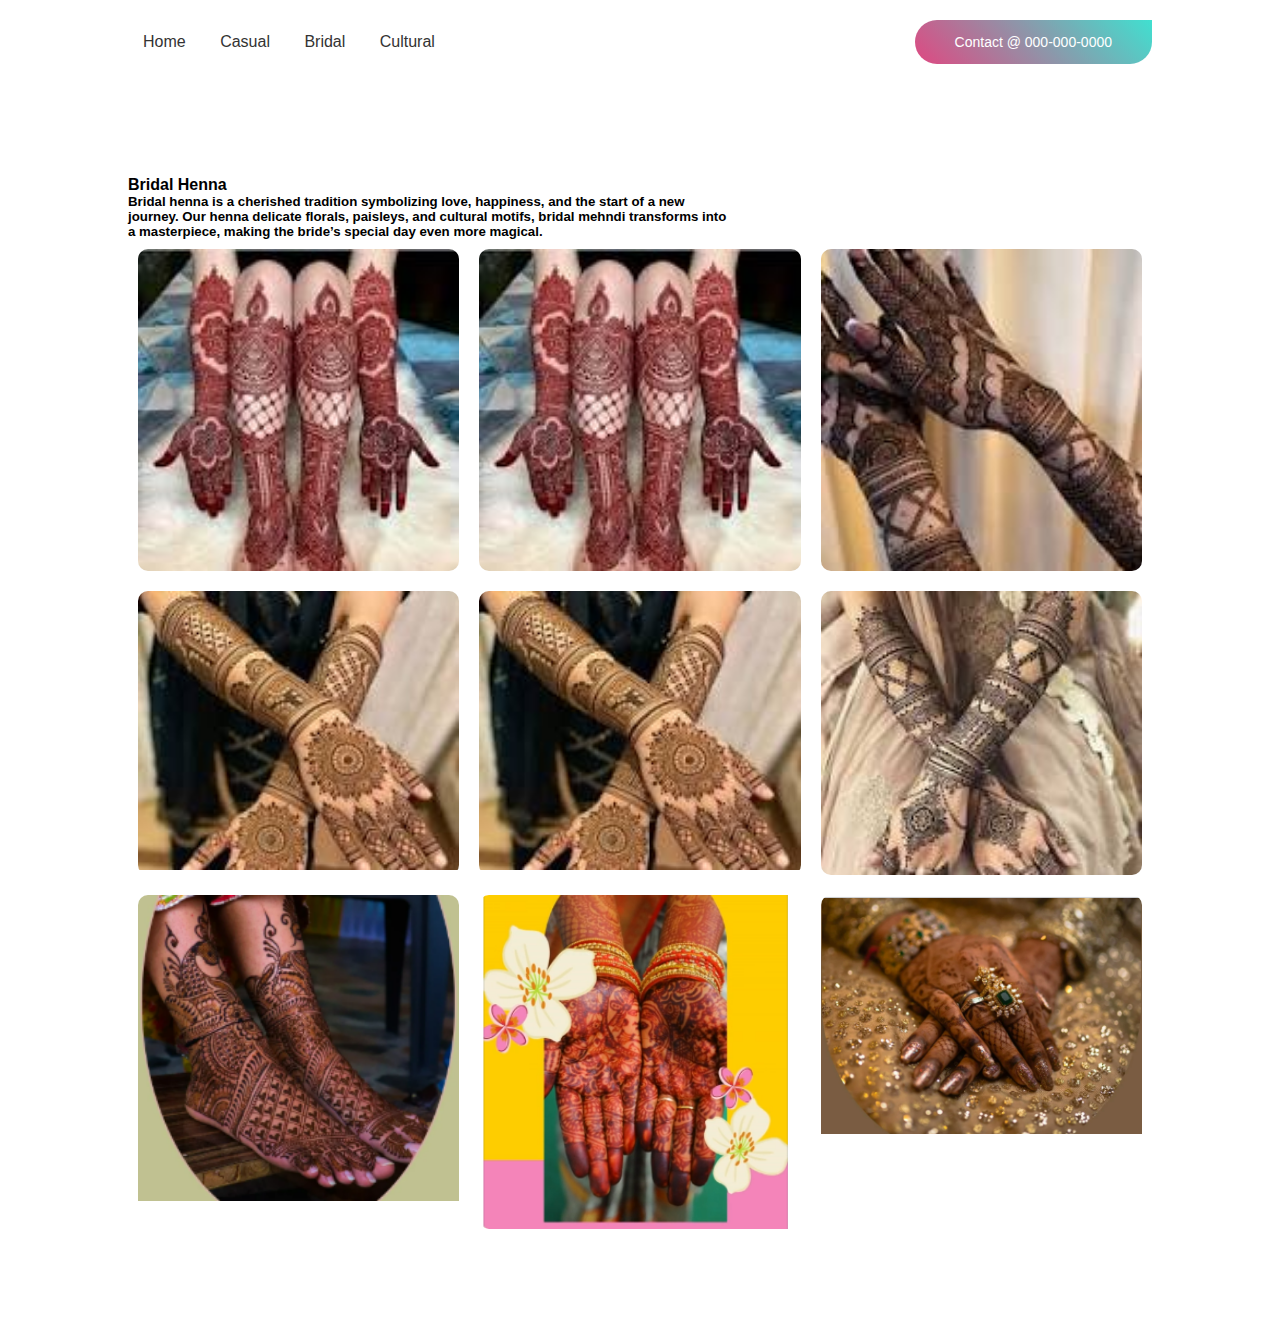
<file: Bridal.html>
<!DOCTYPE html>
<html xmlns="http://www.w3.org/1999/xhtml" lang="en" xml:lang="en">
<head>
    <meta charset="UTF-8" />
    <meta name="viewport" content="width=device-width, initial-scale=1.0" />
    <title>Henna</title>
    <link rel="stylesheet" href="style.css" />
</head>
<body>
    <div class="hero">
        <nav>
            <ul>
                <li><a href="index.html">Home</a></li> 
                <li><a href="Casual.html">Casual</a></li> 
                <li><a href="Bridal.html">Bridal</a></li> 
                <li><a href="Cultural.html">Cultural</a></li>
            </ul>
            <div>
                <a href="tel:0000000000" class="btn">Contact @ 000-000-0000</a>
            </div>
        </nav>
        <div class="content">
            <h4>Bridal Henna</h4>
            <h5>Bridal henna is a cherished tradition symbolizing love, happiness, and the start of a new journey. Our henna delicate florals, paisleys, and cultural motifs, bridal mehndi transforms into a masterpiece, making the bride’s special day even more magical.</h5>
        </div>
        <main>
            <section class="onethird">
                <img src="images/Bridal 1.png" class="feature-img anims">
            </section>
            <section class="onethird">
                <img src="images/Bridal 2.png" class="feature-img anims">
            </section>
            <section class="onethird">
                <img src="images/Bridal 3.png" class="feature-img anims">
            </section>
            <section class="onethird">
                <img src="images/Bridal 4.png" class="feature-img anims">
            </section>
            <section class="onethird">
                <img src="images/Bridal 5.png" class="feature-img anims">
            </section>
            <section class="onethird">
                <img src="images/Bridal 6.png" class="feature-img anims">
            </section>
            <section class="onethird">
                <img src="images/Bridal 7.png" class="feature-img anims">
            </section>
            <section class="onethird">
                <img src="images/Bridal 8.png" class="feature-img anims">
            </section>
            <section class="onethird">
                <img src="images/Bridal 9.png" class="feature-img anims">
            </section>
        </main>
    </div>
    <a href="https://aziziyah.net" class="btn anim">© 2025 aziziyah.net | All Rights Reserved</a>
</body>
</html>
</file>
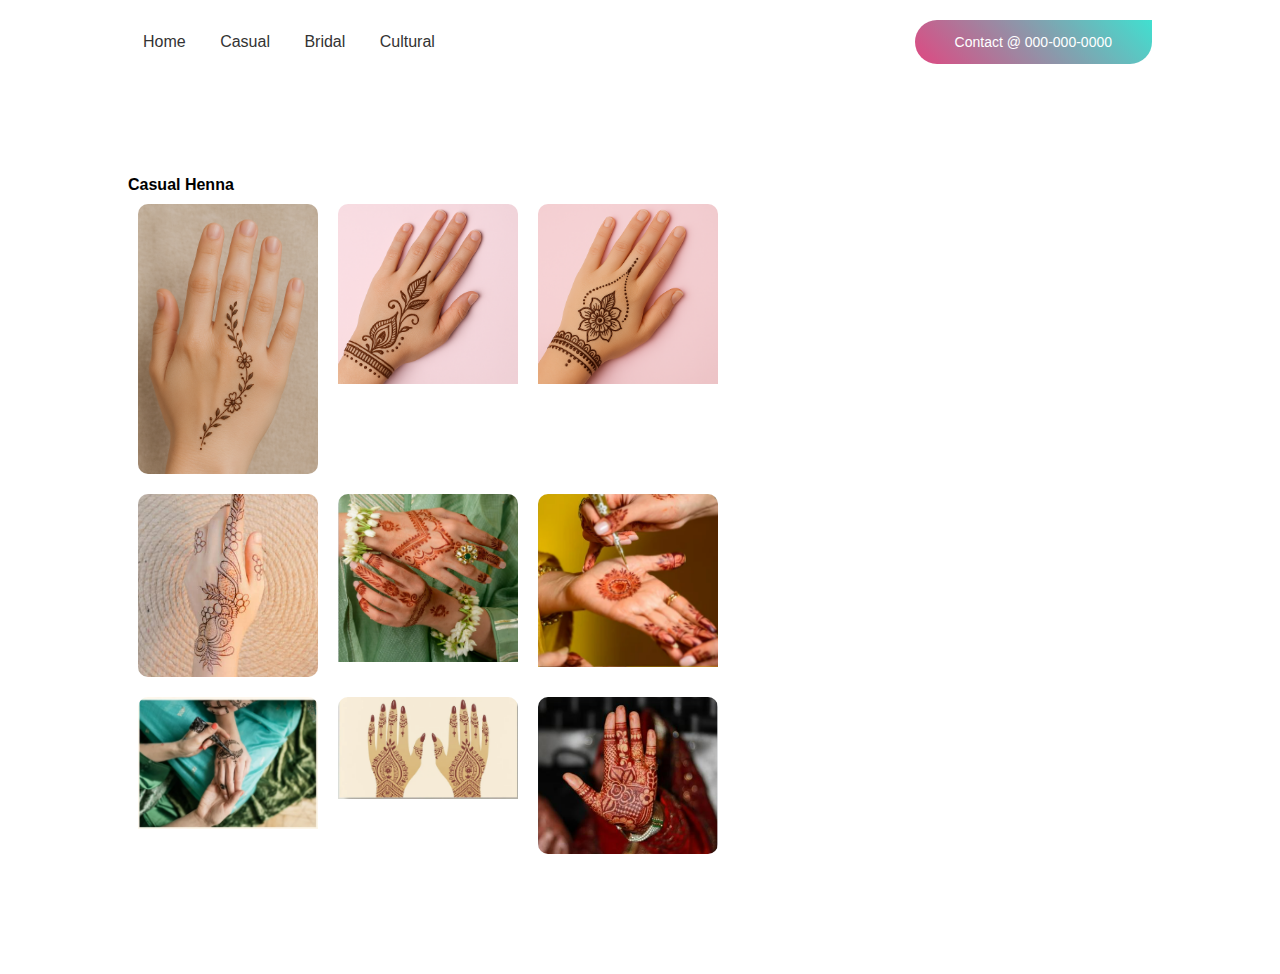
<file: Casual.html>
<!DOCTYPE html>
<html xmlns="http://www.w3.org/1999/xhtml" lang="en" xml:lang="en">
<head>
    <meta charset="UTF-8" />
    <meta name="viewport" content="width=device-width, initial-scale=1.0" />
    <title>Henna</title>
    <link rel="stylesheet" href="style.css" />
</head>
<body>
    <div class="hero">
        <nav>
            <ul>
                <li><a href="index.html">Home</a></li> 
                <li><a href="Casual.html">Casual</a></li> 
                <li><a href="Bridal.html">Bridal</a></li> 
                <li><a href="Cultural.html">Cultural</a></li>
            </ul>
            <div>
                <a href="tel:0000000000" class="btn">Contact @ 000-000-0000</a>
                
            </div>
        </nav>
        <div class="content">
            <h4>Casual Henna</h4>
            <main>
                <section class="onethird">
                    <img src="images/1.png" class="feature-img anims">
                </section>
                <section class="onethird">
                    <img src="images/2.png" class="feature-img anims">
                </section>
                <section class="onethird">
                    <img src="images/3.png" class="feature-img anims">
                </section>
                <section class="onethird">
                    <img src="images/4.png" class="feature-img anims">
                </section>
                <section class="onethird">
                    <img src="images/5.png" class="feature-img anims">
                </section>
                <section class="onethird">
                    <img src="images/6.png" class="feature-img anims">
                </section>
                <section class="onethird">
                    <img src="images/7.png" class="feature-img anims">
                </section>
                <section class="onethird">
                    <img src="images/8.png" class="feature-img anims">
                </section>
                <section class="onethird">
                    <img src="images/9.png" class="feature-img anims">
                </section>
            </main>
        </div>
    </div>
    <a href="https://aziziyah.net" class="btn anim">© 2026 aziziyah.net | All Rights Reserved</a>
</body>
</html>
</file>
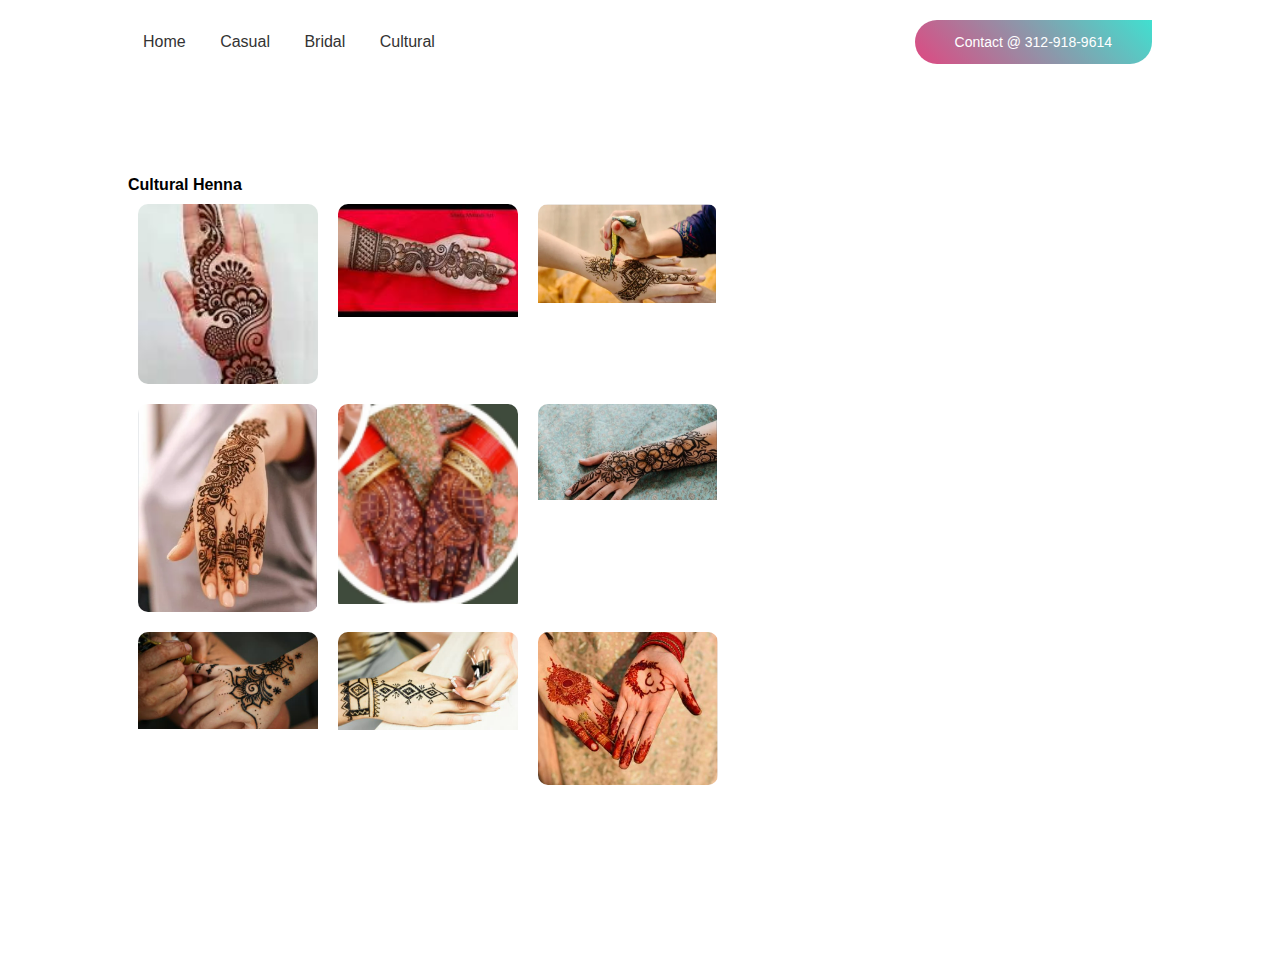
<file: Cultural.html>
<!DOCTYPE html>
<html xmlns="http://www.w3.org/1999/xhtml" lang="en" xml:lang="en">
<head>
    <meta charset="UTF-8" />
    <meta name="viewport" content="width=device-width, initial-scale=1.0" />
    <title>Henna</title>
    <link rel="stylesheet" href="style.css" />
</head>
<body>
    <div class="hero">
        <nav>
            <ul>
                <li><a href="index.html">Home</a></li> 
                <li><a href="Casual.html">Casual</a></li> 
                <li><a href="Bridal.html">Bridal</a></li> 
                <li><a href="Cultural.html">Cultural</a></li>
            </ul>
            <div>
                <a href="tel:3129189614" class="btn">Contact @ 312-918-9614</a>
            </div>
        </nav>
        <div class="content">
            <h4>Cultural Henna</h4>
            <main>
                <section class="onethird">
                    <img src="images/Cultural 1.png" class="feature-img anims">
                </section>
                <section class="onethird">
                    <img src="images/Cultural 2.png" class="feature-img anims">
                </section>
                <section class="onethird">
                    <img src="images/Cultural 3.png" class="feature-img anims">
                </section>
                <section class="onethird">
                    <img src="images/Cultural 4.png" class="feature-img anims">
                </section>
                <section class="onethird">
                    <img src="images/Cultural 5.png" class="feature-img anims">
                </section>
                <section class="onethird">
                    <img src="images/Cultural 6.png" class="feature-img anims">
                </section>
                <section class="onethird">
                    <img src="images/Cultural 7.png" class="feature-img anims">
                </section>
                <section class="onethird">
                    <img src="images/Cultural 8.png" class="feature-img anims">
                </section>
                <section class="onethird">
                    <img src="images/Cultural 9.png" class="feature-img anims">
                </section>
            </main>
        </div>
    </div>
    <a href="https://aziziyah.net" class="btn anim">© 2025 aziziyah.net | All Rights Reserved</a>
</body>
</html>
</file>
<file: style.css>
/* Global reset */
* {
    margin: 0;
    padding: 0;
    font-family: 'Poppins', sans-serif;
    box-sizing: border-box;
}

/* Hero area styling */
.hero {
    width: 100%;
    min-height: 100vh;
   /* background-image: url(images/back-image.png);*/
    background-size: cover;
    background-position: center;
    overflow: hidden;
    padding: 10px 10%;
    position: relative;
}

/* Navigation styling */
nav {
    padding: 10px 0;
    display: flex;
    align-items: center;
    justify-content: space-between;
}
.logo {
    width: 140px;
}
nav ul li {
    display: inline-block;
    list-style: none;
    margin: 10px 15px;
}
nav ul li a {
    color: #333;
    text-decoration: none;
    font-weight: 400;
}
.login-btn {
    text-decoration: none;
    color: #333;
    margin-right: 15px;
    font-weight: 400;
}

/* Button styling */
.btn {
    display: inline-block;
    text-decoration: none;
    padding: 14px 40px;
    color: #fff;
    background-image: linear-gradient(45deg, #df4881, #40E0D0);
    font-size: 14px;
    border-radius: 30px;
    border-top-right-radius: 0;
    transition: 0.5s;
}
.btn:hover {
    border-top-right-radius: 30px;
}

/* Content styling */
.content {
    margin-top: 10%;
    max-width: 600px;
}
.content h1 {
    font-size: 70px;
    color: #222;
}
.content p {
    margin: 10px 0 30px;
    color: #333;
    animation-delay: 0.5s;
}
.content .btn {
    padding: 15px 80px;
    font-size: 16px;
    animation-delay: 1s;
}

/* Default feature image style (used for hero areas or other absolute positioned images) */
.feature-img {
    width: 350px;
    position: absolute;
    bottom: 0;
    right: 10%;
}

/* Consolidate duplicate animation-delay rules */
.feature-img.anim,
.feature-img.anims {
    animation-delay: 1.5s;
}

/* Animation effect */
.anim {
    opacity: 0;
    transform: translateY(30px);
    animation: moveup 0.5s linear forwards;
}
@keyframes moveup {
    100% {
        opacity: 1;
        transform: translateY(0px);
    }
}

/* Main layout for sections */
main {
    display: flex;
    justify-content: space-between;
    flex-wrap: wrap;
}

.onethird {
    flex: 0 0 calc(33.33% - 20px);  /* Each takes about one-third of the row with margin consideration */
    margin: 10px;
}

/* 
   Override for feature images inside main sections.
   This rule resets the absolute positioning so that the images flow normally within each .onethird container.
*/
main .onethird .feature-img {
    position: static; /* Remove absolute positioning */
    width: 100%;      /* Let it fill the container responsively */
    max-width: 350px; /* Maintain a maximum width */
    display: block;   /* Treat as block-level for margins */
    margin: 0 auto;   /* Center the image if you wish */
}

/* Optional: Ensure the container hides overflow so the scaling image isn’t clipped */
.onethird {
    overflow: hidden;
    border-radius: 10px; /* Adds a subtle rounded corner for a card feel */
}

/* Transition effects for the images */
main .onethird .feature-img {
    transition: transform 0.3s ease, box-shadow 0.3s ease, filter 0.3s ease;
}

/* Hover effects on the image card */
.onethird:hover .feature-img {
    transform: scale(1.05);
    box-shadow: 0 10px 20px rgba(0, 0, 0, 0.2);
    filter: brightness(1.1);
}
</file>
